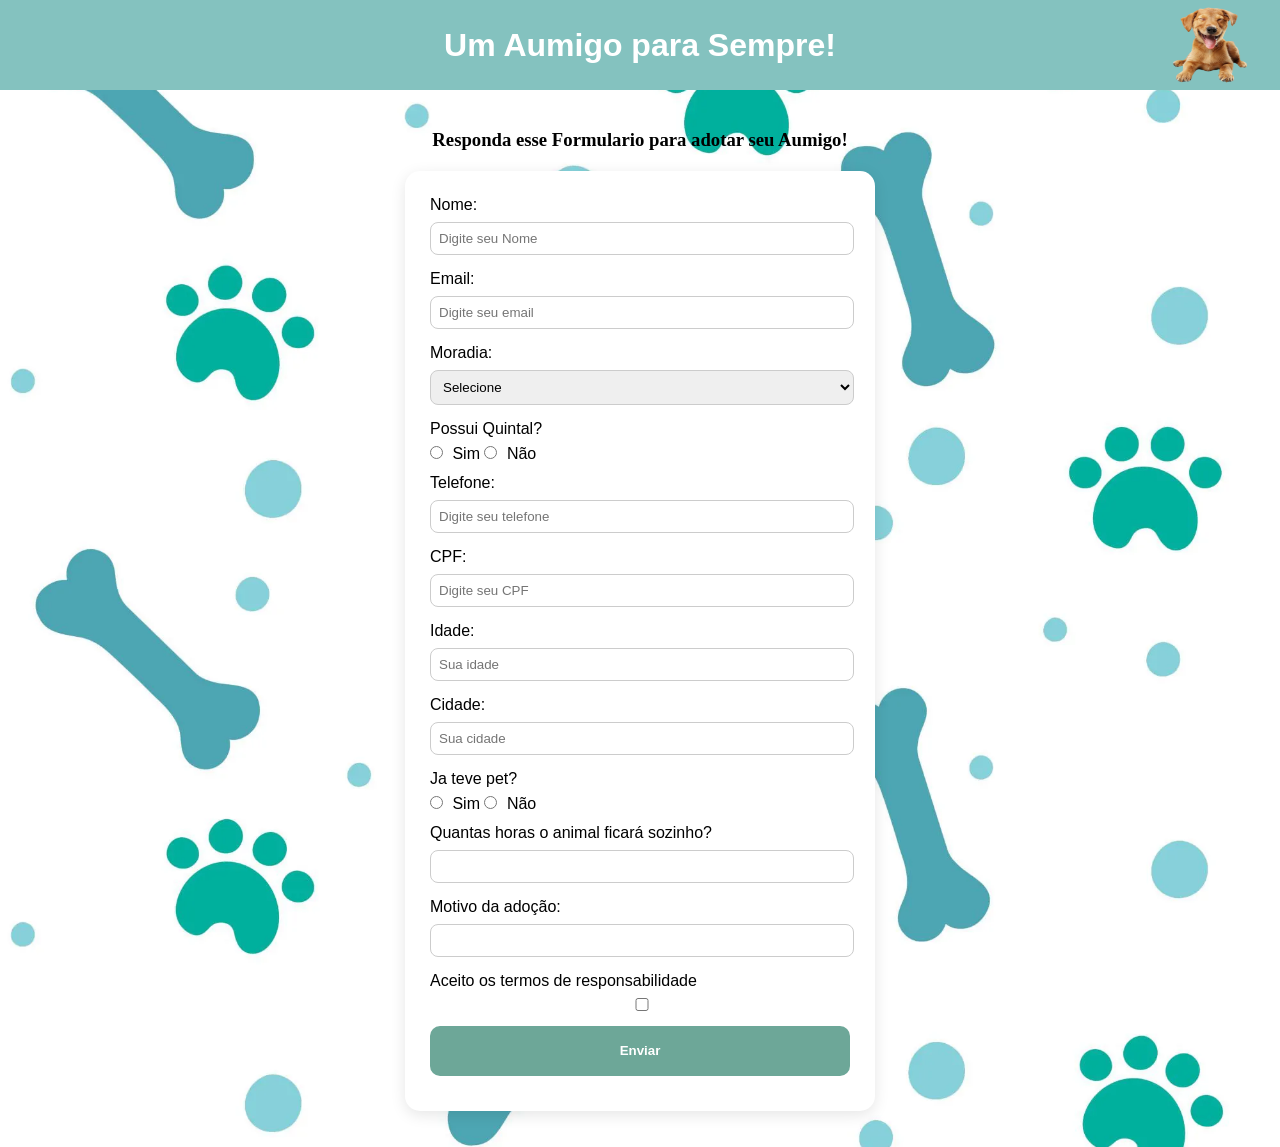
<file: index.html>
<html lang="en">

<head>
    <meta charset="UTF-8">
    <meta name="viewport" content="width=device-width, initial-scale=1.0">
    <title>Document</title>

    <link rel="stylesheet" href="style.css">

</head>

<body>

    <header>
        <nav>
            <h2>Um Aumigo para Sempre!</h2>


            <img id="icon" src="assets/amigo-removebg-preview.png" alt="">
        </nav>
    </header>
    </div>

    <main>
        <h3> <strong>Responda esse Formulario para adotar seu Aumigo!</strong></h3>
        <form id="formAdocao">

            <label for="nome">Nome:</label>
            <input type="text" id="nome" placeholder="Digite seu Nome">
            <br>

            <label for="email">Email:</label>
            <input type="text" id="email" placeholder="Digite seu email">
            <br>

            <label for="moradia">Moradia:</label>
            <select name="moradia" id="moradia">

                <option value="">Selecione</option>
                <option value="casa">Casa</option>
                <option value="apartamento">Apartamento</option>

            </select>
            <br>

            <label for="quintal">Possui Quintal?</label> <br>
            <input type="radio" name="quintal" value="sim"> Sim
            <input type="radio" name="quintal" value="não"> Não
            <br>

            <label for="telefone">Telefone:</label>
            <input type="text" id="telefone" placeholder="Digite seu telefone">
            <br>


            <label for="cpf">CPF:</label>
            <input type="text" id="cpf" placeholder="Digite seu CPF">
            <br>

            <label for="idade">Idade:</label>
            <input type="number" id="idade" placeholder="Sua idade">
            <br>

            <label for="cidade">Cidade:</label>
            <input type="text" id="cidade" placeholder="Sua cidade">
            <br>

            <label for="pet">Ja teve pet?</label> <br>
            <input type="radio" name="pet" value="sim"> Sim
            <input type="radio" name="pet" value="nao"> Não
            <br>

            <label for="horas">Quantas horas o animal ficará sozinho?</label>
            <input type="number" id="horas">
            <br>

            <label for="motivo">Motivo da adoção:</label>
            <input type="text" id="motivo"></input>
            <br>

            <label for="termo"> Aceito os termos de responsabilidade </label>
                <input type="checkbox" name="termo" value="sim">
            
            <br>

            <button id="button2" type="submit">Enviar</button>

        </form>

        <div id="resultado"></div>

    </main>


    <script src="script.js"></script>
</body>

</html>
</file>
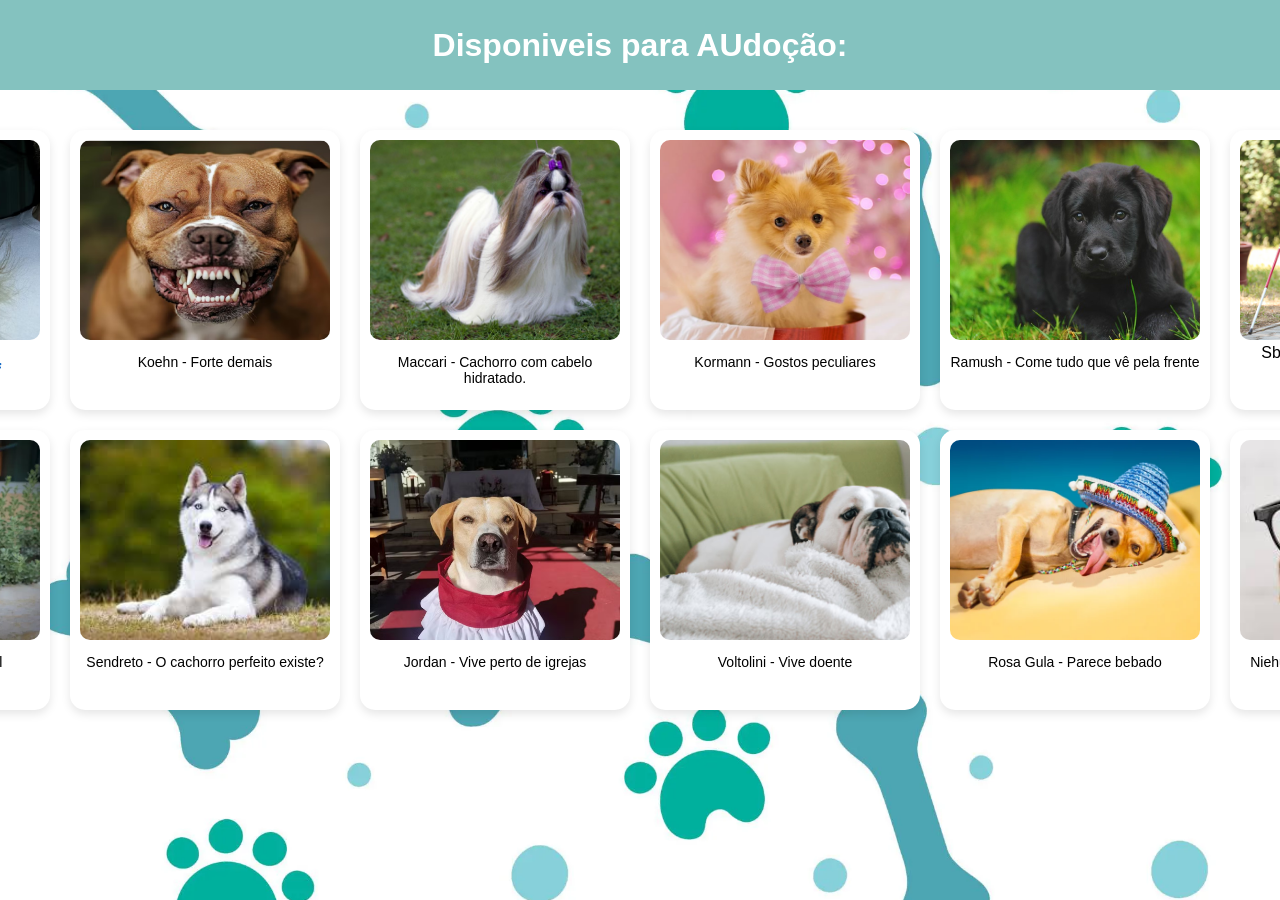
<file: dogs.html>
<!DOCTYPE html>
<html lang="pt-br">

<head>
    <meta charset="UTF-8">
    <title>Escolha seu Aumigo</title>
    <link rel="stylesheet" href="style.css">
</head>

<body>

    <header>
        <nav>
            <h2>Disponiveis para AUdoção:</h2>
        </nav>
    </header>

    <div class="fundo2">
        <main>


            <div class="galeria">

    <div class="card" onclick="adotar('Sarrea - Um cachorro tranquilo')">
        <img src="assets/cachorro_1.avif">
        <p>Sarrea - Parece um robô 🐾</p>
    </div>

    <div class="card" onclick="adotar('Koehn - Parece que vai te morder... E vai te morder!')">
        <img src="assets/cachorro_bravo.jpg">
        <p> Koehn - Forte demais </p>
    </div>

    <div class="card" onclick="adotar('Lindinha - Por onde passa chama atenção')">
        <img src="assets/pelos.jpg">
        <p>Maccari - Cachorro com cabelo hidratado.</p>
    </div>

    <div class="card" onclick="adotar('Kormann - Por algum motivo gosta das musicas da Sabrina Carpenter')">
        <img src="assets/kormann.jpg">
        <p>Kormann - Gostos peculiares </p>
    </div>

    <div class="card" onclick="adotar('Ramush - Come até casca de parede se deixar!')">
        <img src="assets/preto.jpg">
        <p>Ramush - Come tudo que vê pela frente </p>
    </div>

    <div class="card" onclick="adotar('Sbeghen - Parece gente!')">
        <img src="assets/trabalhando.png">
         Sbeghen - Trabalha que nem gente
        </p>
    </div>

    <div class="card" onclick="adotar('Tironi e Franciscona - Amor Incondizente ')">
        <img src="assets/CASAL.webp">
        <p> Tironi e Franciscona - Casal Inseparaveis </p>
    </div>

    <div class="card" onclick="adotar('Sendreto - Perfeito demais para os donos')">
        <img src="assets/husky.jpg">
        <p> Sendreto - O cachorro perfeito existe? </p>
    </div>

    <div class="card" onclick="adotar('Jordan - Sempre proxima de uma igreja')">
        <img src="assets/coroinha.avif">
        <p> Jordan - Vive perto de igrejas </p>
    </div>

    <div class="card" onclick="adotar('Voltolini - Nimguem quer adotar, vive com dor de cabeça')">
        <img src="assets/voltolini.avif">
        <p>Voltolini - Vive doente</p>
    </div>

    <div class="card" onclick="adotar('Rosa Gula - Vive na rua e finge que não tem casa')">
        <img src="assets/rosa gula.jpg">
        <p> Rosa Gula - Parece bebado </p>
    </div>

    <div class="card" onclick="adotar('Bronzola - Mais inteligente que o dono')">
        <img src="assets/leo.jpg">
        <p>Niehues Bronzola - Esperto que nem parece um cachorro </p>
    </div>


    

    

</div>
</main>

    <script src="dogs.js"></script>
</body>


</html>
</file>
<file: style.css>
body {
    display: flex;
    flex-direction: column;
    margin: 0;
    background-color: #fdf6ee;
    font-family: 'Segoe UI', Tahoma, Geneva, Verdana, sans-serif;
}

.fundo {
    background: linear-gradient(135deg, #e4b990, #d89c6a);
    padding: 20px 0;
}

nav {
    display: flex;
    align-items: center;
    justify-content: center;
    position: relative;
    background-color: #84c2bf;
}

h2 {
    font-family: 'Gill Sans', 'Gill Sans MT', Calibri, 'Trebuchet MS', sans-serif;
    font-size: 32px;
    color: #ffffff;
    text-align: center;
}

#icon {
    position: absolute;
    right: 30px;
    width: 80px;
    height: 80px;
}

main {
    display: flex;
    flex-direction: column;
    align-items: center;
    margin-top: 20px;
}

h3 {
    font-family: 'Times New Roman', Times, serif;
    text-align: center;
    margin-bottom: 20px;
    color: #000000;
}

#formAdocao {
    background-color: white;
    padding: 25px;
    border-radius: 15px;
    width: 420px;
    box-shadow: 0px 4px 15px rgba(0,0,0,0.1);
    font-size: 16px;
}

input, select{
    width: 101%;
    padding: 8px;
    margin: 8px 0 15px 0;
    border-radius: 8px;
    border: 1px solid #ccc;
    outline: none;
}



input[type="radio"] {
    width: auto;
    margin-right: 5px;
}

button {
    margin-bottom: 10px;
    height: 270px;
    width: 100%;
    padding: 10px;
    background-color: #6da798;
    color: white;
    border: none;
    border-radius: 10px;
    cursor: pointer;
    font-weight: bold;
    transition: 0.3s;
}

button:hover {
    background-color: #695dd6;
}

#resultado {
    margin-top: 20px;
    font-weight: bold;
    color: green;
    text-align: center;
}

#termo{
    justify-content: space-around;
    align-items: center;
    text-align: center;

}

.galeria {
    display: grid;
    grid-template-columns: repeat(6, 1fr);
    gap: 20px;
    padding: 20px;
}

.card {
    min-width: 250px;
    background-color: white;
    border-radius: 15px;
    padding: 10px;
    box-shadow: 0px 4px 10px rgba(0,0,0,0.1);
    text-align: center;
}

.card img {
    width: 100%;
    height: 200px;
    object-fit: cover;
    border-radius: 10px;
}

.card p {
    margin-top: 10px;
    font-size: 14px;
}

body{
    background-image: url(assets/blue.webp);
    background-repeat: no-repeat;
    background-size: cover;
}

#button2{
    height: 50px;
    width: 420px;
}

label[termo]{

}
</file>
